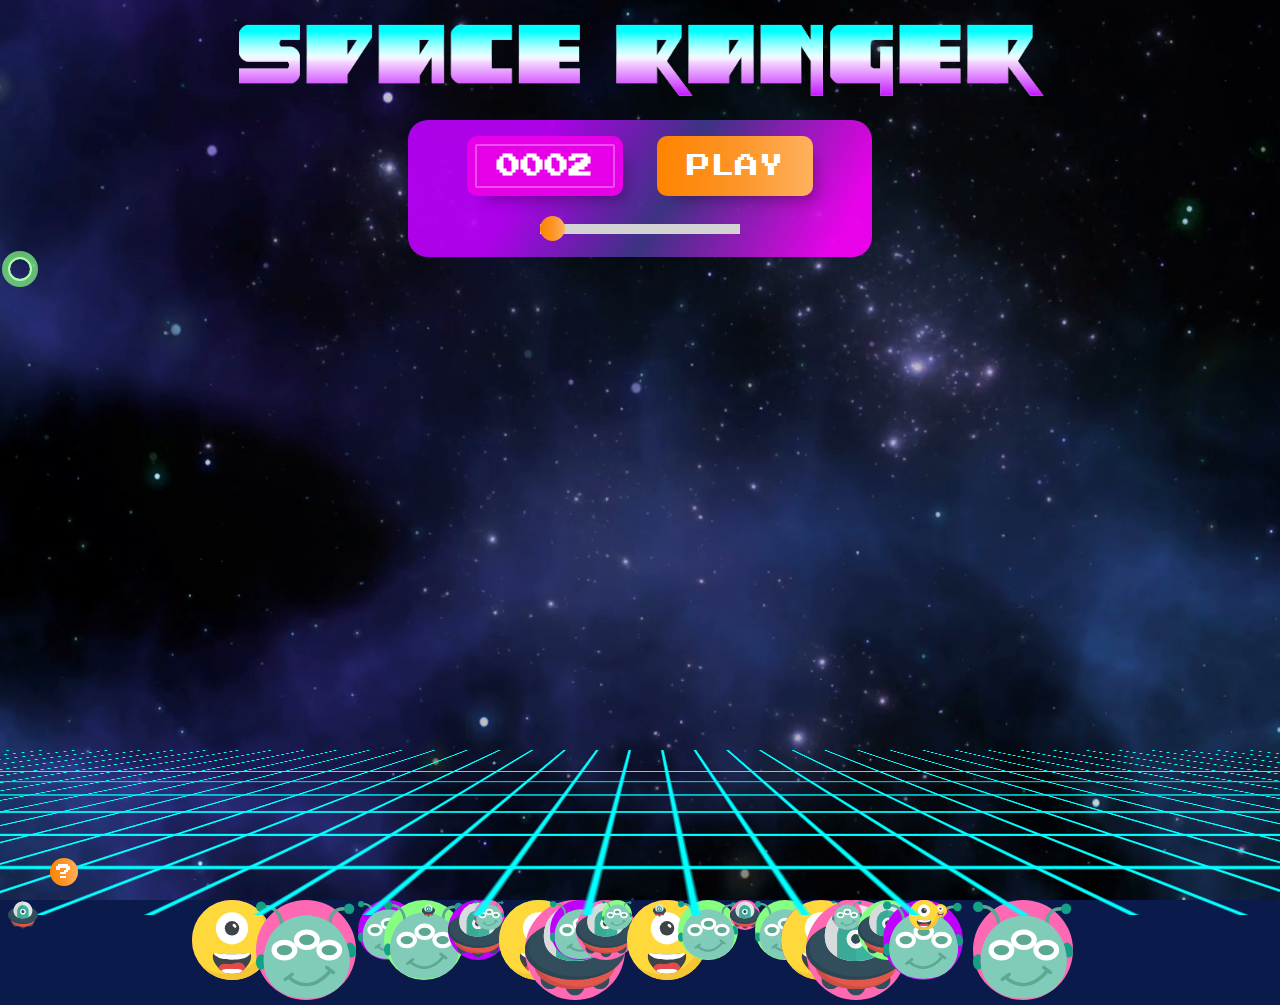
<file: index.html>
<!DOCTYPE html>
<head>
    <meta name="viewport" content="width=device-width, initial-scale=1">
    <title>The Dot Game: Space Ranger</title>
    <link rel="stylesheet" type="text/css" href="css/style.css">
    <link rel="stylesheet" href="https://fonts.googleapis.com/css?family=Open+Sans:400,700|Press+Start+2P&display=swap"> 
    <link rel="stylesheet" href="https://maxst.icons8.com/vue-static/landings/line-awesome/line-awesome/1.3.0/css/line-awesome.min.css">
    <script src="/js/ranger.js"></script>
</head>
<body>

    <header class="container">
        <img class="title-logo" src="img/space-ranger-grad.png">

        <!--controls for game-->
        <div class="control-box">
            <div class="top-controls">
                <div class="score-counter"><h1 class="counter-text">0002</h1></div>
                <input class="button-play button-text" type="button" value="Play" onclick="return change(this);" />
            <div class="bottom-controls">
                <div class="slidecontainer">
                    <p><i class="la la-minus-circle"></i></p>
                    <input type="range" min="10" max="100" value="10" class="slider" id="speed">
                    <p><i class="la la-plus-circle"></i></p>
                </div>
            </div>
            </div>
        </div>
    </header>

    <div class="cursor"></div>

    <!--grid background-->
    <div class="perspective-container">
        <div class="bottom-background"></div>
    </div>

    <!--Alien Invasion - remove when js is added-->
    <main>
    <div class="lg p-1"><img src="../img/cyclops.svg"></a></div>
    <div class="xlg p-2"><img src="../img/alien.svg"></div>
    <div class="md p-2a"><img src="../img/alien.svg"></div>
    <div class="lg p-3"><img src="../img/alien.svg"></div>
    <div class="xsm p-3a"><img src="../img/ufo.svg"></div>
    <div class="md p-4"><img src="../img/ufo.svg"></div>
    <div class="sm p-5"><img src="../img/alien.svg"></div>
    <div class="lg p-6"><img src="../img/cyclops.svg"></div>
    <div class="xlg p-6a"><img src="../img/ufo.svg"></div>
    <div class="md p-7"><img src="../img/alien.svg"></div>
    <div class="md p-8"><img src="../img/ufo.svg"></div>
    <div class="sm p-9"><img src="../img/alien.svg"></div>
    <div class="lg p-10"><img src="../img/cyclops.svg"></div>
    <div class="xsm p-10a"><img src="../img/ufo.svg"></div>
    <div class="md p-11"><img src="../img/alien.svg"></div>
    <div class="sm p-13"><img src="../img/ufo.svg"></div>
    <div class="md p-14"><img src="../img/alien.svg"></div>
    <div class="lg p-15"><img src="../img/cyclops.svg"></div>
    <div class="xlg p-15a"><img src="../img/ufo.svg"></div>
    <div class="sm p-16"><img src="../img/alien.svg"></div>
    <div class="md p-17"><img src="../img/ufo.svg"></div>
    <div class="lg p-18"><img src="../img/alien.svg"></div>
    <div class="sm p-19"><img src="../img/cyclops.svg"></div>
    <div class="xsm p-19a"><img src="../img/cyclops.svg"></div>
    <div class="xlg p-20"><img src="../img/alien.svg"></div>
    <div class="sm p-21"><img src="../img/ufo.svg"></div>
    </main>

    <!--Help Button and Lightbox-->
    <a href="#help" class="btn">?</a>
    <div class="lightbox" id="help">
        <figure class="lightbox__body">
            <a href="#" class="lightbox__close-btn"></a>
            <figcaption class="lightbox__content">
                <p><strong><span class="uppercase-text">To Play:</span></strong><br>
                    <p><ul><li>Click the 'Play' button to start the alien invasion.</li>
                    <li>Click the 'Pause' button to pause the alien invasion.</li>
                    <li>Adjust the speed of the aliens falling by using the slider.</li>
                    <li>Use the cursor to shoot the aliens by clicking on them as they move down the screen.</li>
                    <li>Value is proportional to the size of the alien target, smallest aliens are worth 10 points, and the largest aliens worth 1 point.</li>
                    <li>Your score is accumulated in the score tracker.</li>
                    <p class="ranger-text">Save The Earth, Space Ranger!</p></ul>
                </p>
            </figcaption>
        </figure>
    </div>

    <script>
        //custom cursor
        const cursor = document.querySelector('.cursor');

        document.addEventListener('mousemove', e => {
            cursor.setAttribute("style", "top: "+(e.pageY - 10)+"px; left: "+(e.pageX - 10)+"px;")
        })

        document.addEventListener('click', () => {
            cursor.classList.add("expand");

            setTimeout(() => {
                cursor.classList.remove("expand");
            }, 500)
        })
    </script>

</body>
</html>
</file>
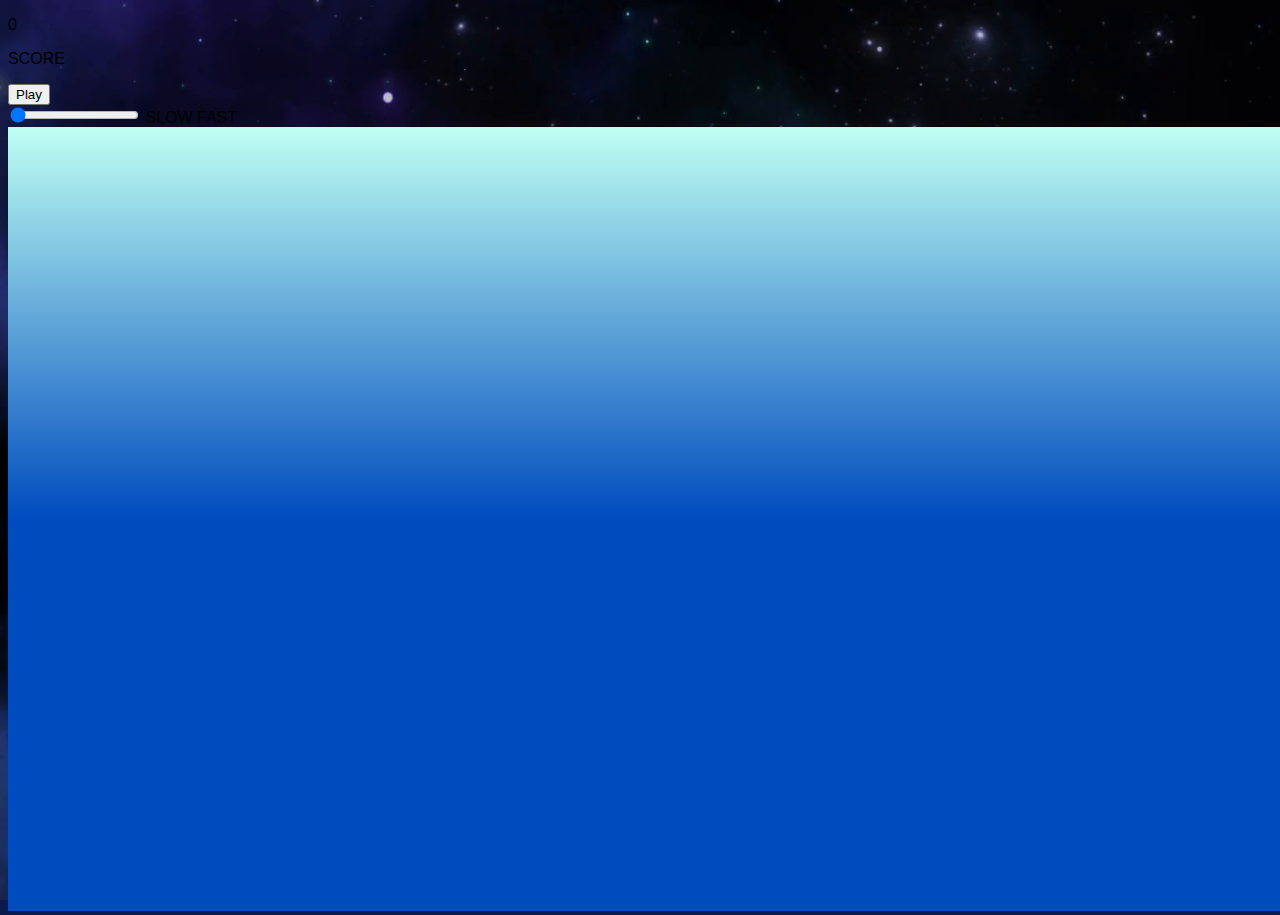
<file: index2.html>
<!DOCTYPE html>
<html>
<head>
    <meta name="viewport" content="width=device-width,initial-scale=1,shrink-to-fit=no">
    <title>Dot Game</title>
    <link rel="stylesheet" type="text/css" href="/css/style.css">
</head>
<body>
  <header>

    <div class="stats">
      <p id="score"></p>
      <p class="label">SCORE</p>
    </div>
    
    <button id="toggle" class="toggle">Play</button>
    <div class="controls">
      <input type="range" id="speed" min="10" max="100" value="10" />      
      <label class="label">SLOW</label>
      <label class="label">FAST</label>
    </div>
  </header>
  <main>
    <canvas id="canvas"></canvas>
  </main>
  <script src="/js/index.js"></script>
</body>
</html>
</file>
<file: css/style.css>
/* - - - - - - - - - 
global styles
- - - - - - - - - */
html {
  height: 100vh;
  overflow: hidden;
  overflow-x: hidden;
  width: 100%;
  -webkit-box-sizing: border-box;
     -moz-box-sizing: border-box;
          box-sizing: border-box;
  font-family: 'Open Sans', sans-serif;
  margin: 0;
}

body {
  background: #0A1B4B;
  background-image: url(/img/space-bkg2.jpg);
  background-repeat: no-repeat;
  background-size: cover;
  z-index: -3;
}

input {
  border: none;
}

/* - - - - - - - - - 
global - text styles
- - - - - - - - - */
strong {
  font-weight: 700;
}

/* indent handing lines on li and ul */
ul li {
  list-style-position: outside;
  margin-left: 1em;
}

.uppercase-text {
  text-transform: uppercase;
}

.button-text,
.counter-text {
  font-family: 'Press Start 2P', cursive;
  font-size: 1.35rem;
  color: #FFF;
  text-transform: uppercase;
}

.button-text:hover {
  color: cyan;
}

/* - - - - - - - - - 
container and logo
- - - - - - - - - */
.container {
  max-width: 900px;
  width: 100%;
  margin: 0 auto;
  background: transparent;
}

.title-logo {
  width: 90%;
  height: auto;
  display: block;
  margin: 20px auto;
}

/* - - - - - - - - -
backrground grid 
- - - - - - - - - */
.perspective-container {
  width: 100%;
  position: absolute;
  bottom: 0;
  z-index: 0;
}

.bottom-background {
  background-size: 25px 25px;
  background-image: -o-linear-gradient(left, cyan 2px, transparent 1px), -o-linear-gradient(top, cyan 2px, transparent 1px);
  background-image: linear-gradient(to right, cyan 2px, transparent 1px), linear-gradient(to bottom, cyan 2px, transparent 1px);
  width: 100%;
  height: 25vh;
  bottom: 0;
  -webkit-transform: perspective(400px) rotateX(75deg) scale(2);
          transform: perspective(400px) rotateX(75deg) scale(2);
}

/* - - - - - - - - - 
controls box
- - - - - - - - - */
.control-box {
  width: 80%;
  height: 105px;
  border-radius: 20px;
  margin: 0 auto;
  background: -o-linear-gradient(332deg, rgba(191,0,255,0.9) 27%, rgba(63,54,136,0.9457983877144608) 56%, rgba(255,0,255,0.9) 92%);
  background: linear-gradient(118deg, rgba(191,0,255,0.9) 27%, rgba(63,54,136,0.9457983877144608) 56%, rgba(255,0,255,0.9) 92%);  z-index: 2;
  padding: 1em;
}

/* - - contorl layout of score and play button - - */
.top-controls {
  display: -webkit-box;
  display: -ms-flexbox;
  display: flex;
  -webkit-box-pack: justify;
      -ms-flex-pack: justify;
          justify-content: space-between;
  width: 80%;
  -ms-flex-wrap: wrap;
      flex-wrap: wrap;
  margin: 0 auto;
}

/* - - contorl layout of slider and +/- icons - - */
.bottom-controls {
  display: -webkit-box;
  display: -ms-flexbox;
  display: flex;
  -webkit-box-pack: justify;
      -ms-flex-pack: justify;
          justify-content: space-between;
  width: 80%;
  margin: 0 auto;
}

/* - - - - - - - - - 
play button
- - - - - - - - - */
.button-play {
  display: -webkit-box;
  display: -ms-flexbox;
  display: flex;
  -webkit-box-orient: horizontal;
  -webkit-box-direction: normal;
      -ms-flex-direction: row;
          flex-direction: row;
  -webkit-box-pack: center;
      -ms-flex-pack: center;
          justify-content: center;
  -webkit-box-align: center;
      -ms-flex-align: center;
          align-items: center;
  width: 45%;
  height: 60px;
  border-radius: 10px;
  background: rgb(255,131,0);
  background: -webkit-gradient(linear, left top, right top, from(rgba(255,131,0,1)), color-stop(50%, rgba(252,148,38,1)), to(rgba(255,177,94,1)));
  background: -o-linear-gradient(left, rgba(255,131,0,1) 0%, rgba(252,148,38,1) 50%, rgba(255,177,94,1) 100%);
  background: linear-gradient(90deg, rgba(255,131,0,1) 0%, rgba(252,148,38,1) 50%, rgba(255,177,94,1) 100%);
  -webkit-box-shadow: 10px 12px 15px -8px rgba(0,0,0,0.3); 
box-shadow: 10px 12px 15px -8px rgba(0,0,0,0.3);
}

/* - - - - - - - - - 
score counter
- - - - - - - - - */
.score-counter {
  display: -webkit-box;
  display: -ms-flexbox;
  display: flex;
  -webkit-box-orient: horizontal;
  -webkit-box-direction: normal;
      -ms-flex-direction: row;
          flex-direction: row;
  -webkit-box-pack: center;
      -ms-flex-pack: center;
          justify-content: center;
  -webkit-box-align: center;
      -ms-flex-align: center;
          align-items: center;
  width: 45%;
  height: 60px;
  border-radius: 10px;
  background: #e600e7;
  -webkit-box-shadow: 10px 12px 15px -8px rgba(0,0,0,0.3); 
  box-shadow: 10px 12px 15px -8px rgba(0,0,0,0.3);
  outline: 2px solid rgba(255,255,255,0.3);
  outline-offset: -10px;
}

/* - - - - - - - - - 
slider
- - - - - - - - - */
.slidecontainer {
  display: -webkit-box;
  display: -ms-flexbox;
  display: flex;
  -webkit-box-pack: center;
      -ms-flex-pack: center;
          justify-content: center;
  -webkit-box-align: center;
      -ms-flex-align: center;
          align-items: center;
  width: 100%;
}

.slider {
  -webkit-appearance: none;
  width: 200px;
  height: 10px;
  background: #D3D3D3;
  outline: none;
  opacity: 1;
  -webkit-transition: .2s;
  -webkit-transition: opacity .2s;
  -o-transition: opacity .2s;
  transition: opacity .2s;
  margin-left: 1.5em;
  margin-right: 1.5em;
}

.slider:hover {
  opacity: 1;
}

.slider::-webkit-slider-thumb {
  -webkit-appearance: none;
  appearance: none;
  width: 25px;
  height: 25px;
  border-radius: 50%;
  background: rgb(255,131,0);
  background: -webkit-gradient(linear, left top, right top, from(rgba(255,131,0,1)), color-stop(50%, rgba(252,148,38,1)), to(rgba(255,177,94,1)));
  background: linear-gradient(90deg, rgba(255,131,0,1) 0%, rgba(252,148,38,1) 50%, rgba(255,177,94,1) 100%);
  cursor: pointer;
}

.slider::-moz-range-thumb {
  width: 25px;
  height: 25px;
  border-radius: 50%;
  background: rgb(255,131,0);
  background: linear-gradient(90deg, rgba(255,131,0,1) 0%, rgba(252,148,38,1) 50%, rgba(255,177,94,1) 100%);
  cursor: pointer;
}

/* - - style for plus and minus icons for slider - - */
.la-plus-circle::before {
  content: "\f055";
  font-size: 1.5rem;
  color: rgba(255,255,255,.7)
}

.la-minus-circle::before {
  content: "\f055";
  font-size: 1.5rem;
  color: rgba(255,255,255,.7)
}

/* - - - - - - - - -
alien sots 
- - - - - - - - - */
/* animation */
@-webkit-keyframes particleAnimation
{
    from {
        top: -100px;
    }
    to {
        bottom: calc( 100% + 100px );
    }
}
@keyframes particleAnimation
{
    from {
        top: -100px;
    }
    to {
        bottom: calc( 100% + 100px );
    }
}

/* - - sizes of aliens - - */
.xsm {
  width:13px;
  height:13px;
  top: 100%;
  border-radius: 50%;
  position: absolute;
  -webkit-animation-name:particleAnimation;
          animation-name:particleAnimation;
  -webkit-animation-timing-function: linear;
          animation-timing-function: linear;
  -webkit-animation-iteration-count: infinite;
          animation-iteration-count: infinite;
}

.sm {
  width:30px;
  height:30px;
  top: 100%;
  border-radius: 50%;
  position: absolute;
  -webkit-animation-name:particleAnimation;
          animation-name:particleAnimation;
  -webkit-animation-timing-function: linear;
          animation-timing-function: linear;
  -webkit-animation-iteration-count: infinite;
          animation-iteration-count: infinite;
}

.md {
  width:60px;
  height:60px;
  top: 100%;
  border-radius: 50%;
  position: absolute;
  -webkit-animation-name:particleAnimation;
          animation-name:particleAnimation;
  -webkit-animation-timing-function: linear;
          animation-timing-function: linear;
  -webkit-animation-iteration-count: infinite;
          animation-iteration-count: infinite;
}

.lg {
  width:80px;
  height:80px;
  top: 100%;
  border-radius: 50%;
  position: absolute;
  -webkit-animation-name:particleAnimation;
          animation-name:particleAnimation;
  -webkit-animation-timing-function: linear;
          animation-timing-function: linear;
  -webkit-animation-iteration-count: infinite;
          animation-iteration-count: infinite;
}

.xlg {
  width:100px;
  height:100px;
  top: 100%;
  border-radius: 50%;
  position: absolute;
  -webkit-animation-name:particleAnimation;
          animation-name:particleAnimation;
  -webkit-animation-timing-function: linear;
          animation-timing-function: linear;
  -webkit-animation-iteration-count: infinite;
          animation-iteration-count: infinite;
}

/* - - aliens, animation, layout and styles - - */
.p-1 {
  -webkit-animation-duration:3s;
          animation-duration:3s;
  left:15%;
  background: #FF69B4;
  z-index: -1;
}

.p-2 {
  -webkit-animation-duration:2.5s;
          animation-duration:2.5s;
  left:20%;
  background: #FF69B4;
  z-index: -1;
}

.p-2a {
  -webkit-animation-duration:9s;
          animation-duration:9s;
  left:28%;
  background: #BF00FF;
  z-index: -1;
}

.p-3 {
  -webkit-animation-duration:11s;
          animation-duration:11s;
  left:30%;
  background: #86FF81;
  z-index: -1;
}

.p-3a {
  -webkit-animation-duration:6s;
          animation-duration:6s;
  left:33%;
  /* no bkg color needed */
  z-index: -1;
}

.p-4 {
  -webkit-animation-duration:4s;
          animation-duration:4s;
  left:35%;
  background: #BF00FF;
  z-index: -1;
}

.p-5 {
  -webkit-animation-duration:10s;
          animation-duration:10s;
  left:37%;
  background: #FF69B4;
  z-index: -1;
}

.p-6 {
  -webkit-animation: duration 8s;
          animation: duration 8s;
  left:39%;
  background: #86FF81;
  z-index: -1;
}

.p-6a {
  -webkit-animation-duration:14s;
          animation-duration:14s;
  left:41%;
  background: #FF69B4;
  z-index: -1;
}

.p-7 {
  -webkit-animation-duration:5s;
          animation-duration:5s;
  left:43%;
  background:#BF00FF;
  z-index: -1;
}

.p-8 {
  -webkit-animation-duration:7s;
          animation-duration:7s;
  left:45%;
  background:#FF69B4;
  z-index: -1;
}

.p-9 {
  -webkit-animation-duration:4s;
          animation-duration:4s;
  left:47%;
  background: #86FF81;
  z-index: -1;
}

.p-10 {
  -webkit-animation-duration:1.8s;
          animation-duration:1.8s;
  left:49%;
  background:#FF69B4;
  z-index: -1;
}

.p-10a {
  -webkit-animation-duration:8s;
          animation-duration:8s;
  left:51%;
  /* no bkg color needed */
  z-index: -1;
}

.p-11 {
  -webkit-animation-duration:10s;
          animation-duration:10s;
  left:53%;
  background: #86FF81;
  z-index: -1;
}

.p-12 {
  -webkit-animation-duration:6s;
          animation-duration:6s;
  left:55%;
  background: #FF69B4;
  z-index: -1;
}

.p-13 {
  -webkit-animation-duration:7s;
          animation-duration:7s;
  left:57%;
  background: #FF69B4;
  z-index: -1;
}

.p-14 {
  -webkit-animation-duration:17s;
          animation-duration:17s;
  left:59%;
  background: #86FF81;
  z-index: -1;
}

.p-15 {
  -webkit-animation-duration:4s;
          animation-duration:4s;
  left:61%;
  background: #BF00FF;
  z-index: -1;
}

.p-15a {
  -webkit-animation-duration:2s;
          animation-duration:2s;
  left:63%;
  background: #FF69B4;
  z-index: -1;
}

.p-16 {
  -webkit-animation-duration:13s;
          animation-duration:13s;
  left:65%;
  background: #FF69B4;
  z-index: -1;
}

.p-17 {
  -webkit-animation-duration:9s;
          animation-duration:9s;
  left:67%;
  background: #86FF81;
  z-index: -1;
}

.p-18 {
  -webkit-animation-duration:6s;
          animation-duration:6s;
  left:69%;
  background:#BF00FF;
  z-index: -1;
}

.p-19 {
  -webkit-animation-duration:5s;
          animation-duration:5s;
  left:71%;
  background:#FF69B4;
  z-index: -1;
}

.p-19a {
  -webkit-animation-duration:2s;
          animation-duration:2s;
  left:73%;
  /* no bkg color needed */
  z-index: -1;
}

.p-20 {
  -webkit-animation-duration:4s;
          animation-duration:4s;
  left:76%;
  background:#FF69B4;
  z-index: -1;
}

/* - - - - - - - - -
Help modal
- - - - - - - - - */
.btn {
  background: rgb(255,131,0);
  background: -webkit-gradient(linear, left top, right top, from(rgba(255,131,0,1)), color-stop(50%, rgba(252,148,38,1)), to(rgba(255,177,94,1)));
  background: -o-linear-gradient(left, rgba(255,131,0,1) 0%, rgba(252,148,38,1) 50%, rgba(255,177,94,1) 100%);
  background: linear-gradient(90deg, rgba(255,131,0,1) 0%, rgba(252,148,38,1) 50%, rgba(255,177,94,1) 100%);
  color: #fff;
  padding: 6px;
  border-radius: 50%;
  font-family: 'Press Start 2P', cursive;
  font-size: 1rem;
  position: absolute;
  bottom: 0%;
  left: 10%;
  -webkit-transform: translate(-50%, -50%);
      -ms-transform: translate(-50%, -50%);
          transform: translate(-50%, -50%);
  text-decoration: none;
  z-index: 1000;
  -webkit-box-shadow: 10px 12px 15px -8px rgba(0,0,0,0.4); 
box-shadow: 10px 12px 15px -8px rgba(0,0,0,0.4);
}
.lightbox {
   display: none;
   position: fixed;
   top: 0;
   right: 0;
   bottom: 0;
   left: 0;
}
.lightbox:target {
   display: -webkit-box;
   display: -ms-flexbox;
   display: flex;
   -webkit-box-pack: center;
       -ms-flex-pack: center;
           justify-content: center;
   -webkit-box-align: center;
       -ms-flex-align: center;
           align-items: center;
}

.lightbox__body {
   width: 600px;
   position: relative;
}

.lightbox__content {
   background: #FFF;
   padding: 40px;
   border-radius: 8px;
   position: relative;
   
   p {
       margin: 0;
       font-size: 14px;
       line-height: 1.6em;
       color: #444;
   }
}
.lightbox__close-btn::after {
   content: "X";
   display: inline-block;
   position: absolute;
   border-radius: 2px;
   right: 0;
   top: 0;
   z-index: 3;
   width: auto;
   height: 30px;
   cursor: pointer;
   background: -webkit-gradient(linear, left top, right top, from(rgba(255,131,0,1)), color-stop(50%, rgba(252,148,38,1)), to(rgba(255,177,94,1)));
   background: -o-linear-gradient(left, rgba(255,131,0,1) 0%, rgba(252,148,38,1) 50%, rgba(255,177,94,1) 100%);
   background: linear-gradient(90deg, rgba(255,131,0,1) 0%, rgba(252,148,38,1) 50%, rgba(255,177,94,1) 100%);
   font-weight: 700;
   font-size: 14px;
   padding: 0 15px;
   line-height: 30px;
   color: #fff;
}

.lightbox__close-btn::before {
   content: "";
   display: block;
   position: fixed;
   top: 0;
   right: 0;
   bottom: 0;
   left: 0;
   background: rgba(0,0,0,.7)
}

.ranger-text {
  font-family: 'Press Start 2P', cursive;
  font-size: .85rem;
  color: #BF00FF;
  line-height: 1.3;
}

/* - - - - - - - - -
custom cursor
- - - - - - - - - */
.cursor {
  width: 20px;
  height: 20px;
  border: 2px solid #FFF;
  border-radius: 50%;
  position: absolute;
  -webkit-transition-duration: 200ms;
       -o-transition-duration: 200ms;
          transition-duration: 200ms;
  -webkit-transition-timing-function: ease-out;
       -o-transition-timing-function: ease-out;
          transition-timing-function: ease-out;
  -webkit-animation: cursorAnim .2s infinite alternate;
          animation: cursorAnim .2s infinite alternate;
  pointer-events: none;
}

.cursor::after {
  content: "";
  width: 20px;
  height: 20px;
  position: absolute;
  border: 8px solid #86FF81;
  border-radius: 50%;
  opacity: .7;
  top: -8px;
  left: -8px;
  -webkit-animation: cursorAnim2 .5s infinite alternate;
          animation: cursorAnim2 .5s infinite alternate;
}

@-webkit-keyframes cursorAnim {
  from {
      -webkit-transform: scale(1);
              transform: scale(1);
  }
  to {
      -webkit-transform: scale(.7);
              transform: scale(.7);
  }
}

@keyframes cursorAnim {
  from {
      -webkit-transform: scale(1);
              transform: scale(1);
  }
  to {
      -webkit-transform: scale(.7);
              transform: scale(.7);
  }
}

@-webkit-keyframes cursorAnim2 {
  from {
      -webkit-transform: scale(1);
              transform: scale(1);
  }
  to {
      -webkit-transform: scale(.4);
              transform: scale(.4);
  }
}

@keyframes cursorAnim2 {
  from {
      -webkit-transform: scale(1);
              transform: scale(1);
  }
  to {
      -webkit-transform: scale(.4);
              transform: scale(.4);
  }
}

@-webkit-keyframes cursorAnim3 {
  0% {
      -webkit-transform: scale(1);
              transform: scale(1);
  }
  50% {
      -webkit-transform: scale(4);
              transform: scale(4);
  }
  100% {
      -webkit-transform: scale(1);
              transform: scale(1);
      opacity: 0;
  }
}

@keyframes cursorAnim3 {
  0% {
      -webkit-transform: scale(1);
              transform: scale(1);
  }
  50% {
      -webkit-transform: scale(4);
              transform: scale(4);
  }
  100% {
      -webkit-transform: scale(1);
              transform: scale(1);
      opacity: 0;
  }
}

.expand {
  -webkit-animation: cursorAnim3 .5s forwards;
          animation: cursorAnim3 .5s forwards;
  border: 2px solid #FF00FF;
}

/* - - - - - - - - -
media queries
- - - - - - - - - */
@media (min-width: 500px){
  .control-box {
    width: 65%;
  }
}

@media (min-width: 768px){
  .control-box {
    width: 48%;
  }
  .btn {
    left: 5%;
  }
  .button-text,
  .counter-text {
    font-size: 1.5rem;
  }
  .ranger-text {
    font-size: 1rem;
  }
}
</file>
